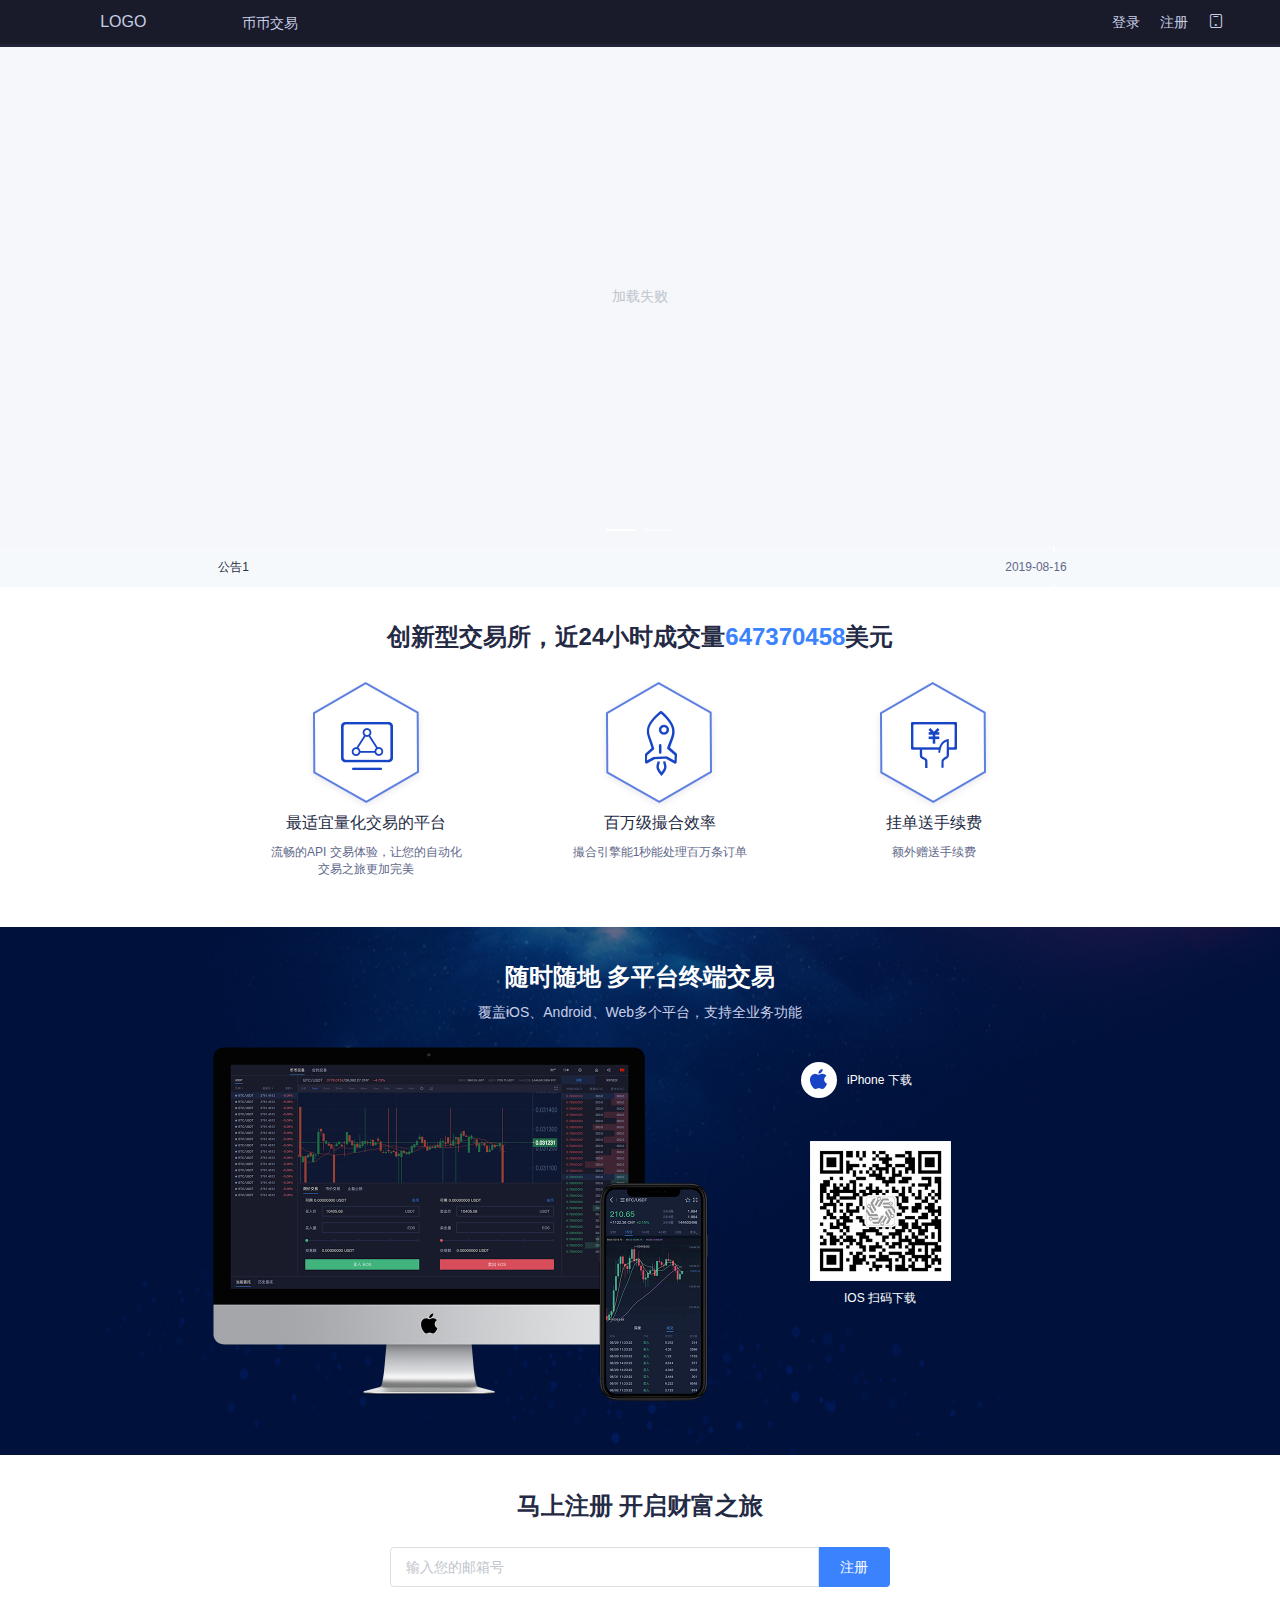
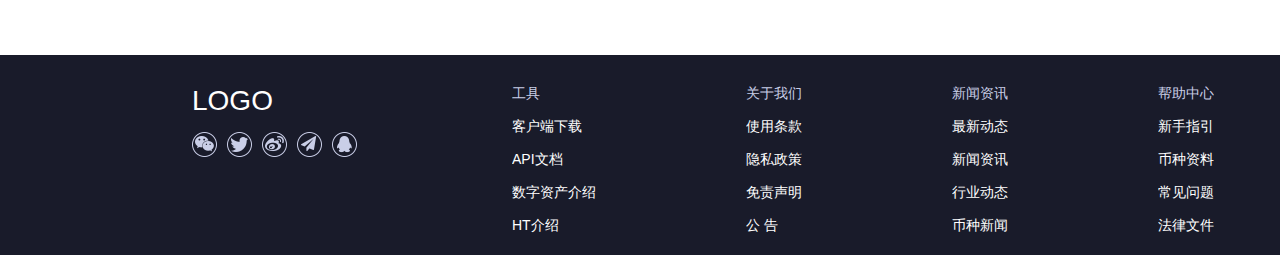
<file: index.html>
<!DOCTYPE html><html><head><meta charset=utf-8><meta name=viewport content="width=device-width,initial-scale=1,maximum-scale=1,user-scalable=0"><link rel=stylesheet href=//at.alicdn.com/t/font_1353550_dt6qhdebqau.css><script type=text/javascript src=/static/charting_library-master/charting_library/charting_library.min.js></script><script type=text/javascript src=/static/charting_library-master/datafeeds/udf/dist/polyfills.js></script><script type=text/javascript src=/static/charting_library-master/datafeeds/udf/dist/bundle.js></script><title>frico</title><link href=./static/css/app.b897791096779de2ceb73cc61aed4810.css rel=stylesheet></head><body class=box><div id=app></div><script type=text/javascript src=./static/js/manifest.cbf7160203c79cbbfda4.js></script><script type=text/javascript src=./static/js/vendor.1cb026e44d7ca29ebe14.js></script><script type=text/javascript src=./static/js/app.0c83900be1cf84b3306b.js></script></body></html>
</file>
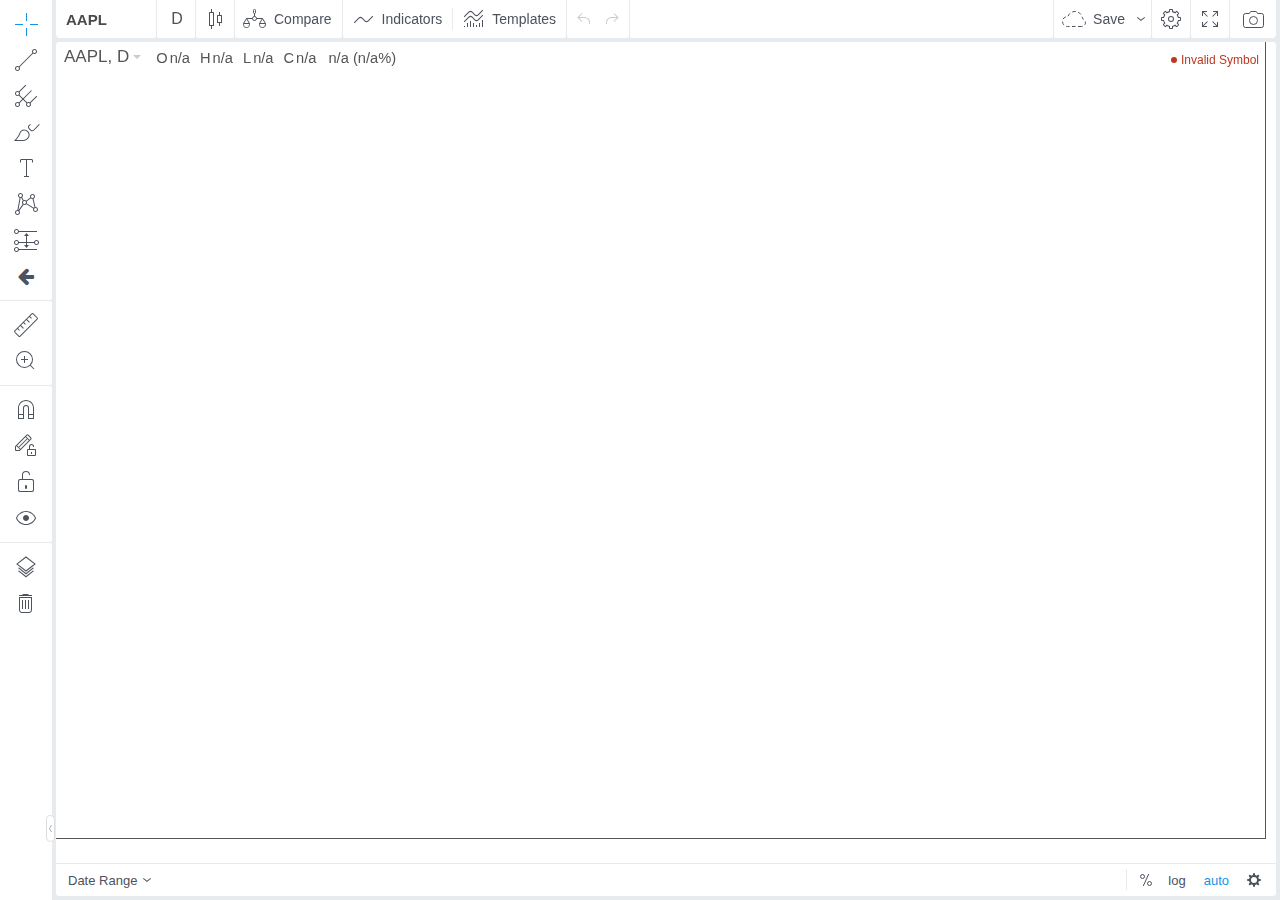
<file: static/charting_library-master/index.html>
<!DOCTYPE HTML>
<html>
	<head>

		<title>TradingView Charting Library demo</title>

		<!-- Fix for iOS Safari zooming bug -->
		<meta name="viewport" content="width=device-width,initial-scale=1.0,maximum-scale=1.0,minimum-scale=1.0">
		<meta http-equiv="X-UA-Compatible" content="IE=Edge">

		<script type="text/javascript" src="charting_library/charting_library.min.js"></script>
		<script type="text/javascript" src="datafeeds/udf/dist/polyfills.js"></script>
		<script type="text/javascript" src="datafeeds/udf/dist/bundle.js"></script>

		<script type="text/javascript">

			function getParameterByName(name) {
				name = name.replace(/[\[]/, "\\[").replace(/[\]]/, "\\]");
				var regex = new RegExp("[\\?&]" + name + "=([^&#]*)"),
					results = regex.exec(location.search);
				return results === null ? "" : decodeURIComponent(results[1].replace(/\+/g, " "));
			}

			function initOnReady() {
				var widget = window.tvWidget = new TradingView.widget({
					// debug: true, // uncomment this line to see Library errors and warnings in the console
					fullscreen: true,
					symbol: 'AAPL',
					interval: 'D',
					container_id: "tv_chart_container",

					//	BEWARE: no trailing slash is expected in feed URL
					datafeed: new Datafeeds.UDFCompatibleDatafeed("https://demo_feed.tradingview.com"),
					library_path: "charting_library/",
					locale: getParameterByName('lang') || "en",

					disabled_features: ["use_localstorage_for_settings"],
					enabled_features: ["study_templates"],
					charts_storage_url: 'http://saveload.tradingview.com',
					charts_storage_api_version: "1.1",
					client_id: 'tradingview.com',
					user_id: 'public_user_id',
					theme: getParameterByName('theme'),
				});
			};
			
			window.addEventListener('DOMContentLoaded', initOnReady, false);
		</script>

	</head>

	<body style="margin:0px;">
		<div id="tv_chart_container"></div>
	</body>

</html>
</file>
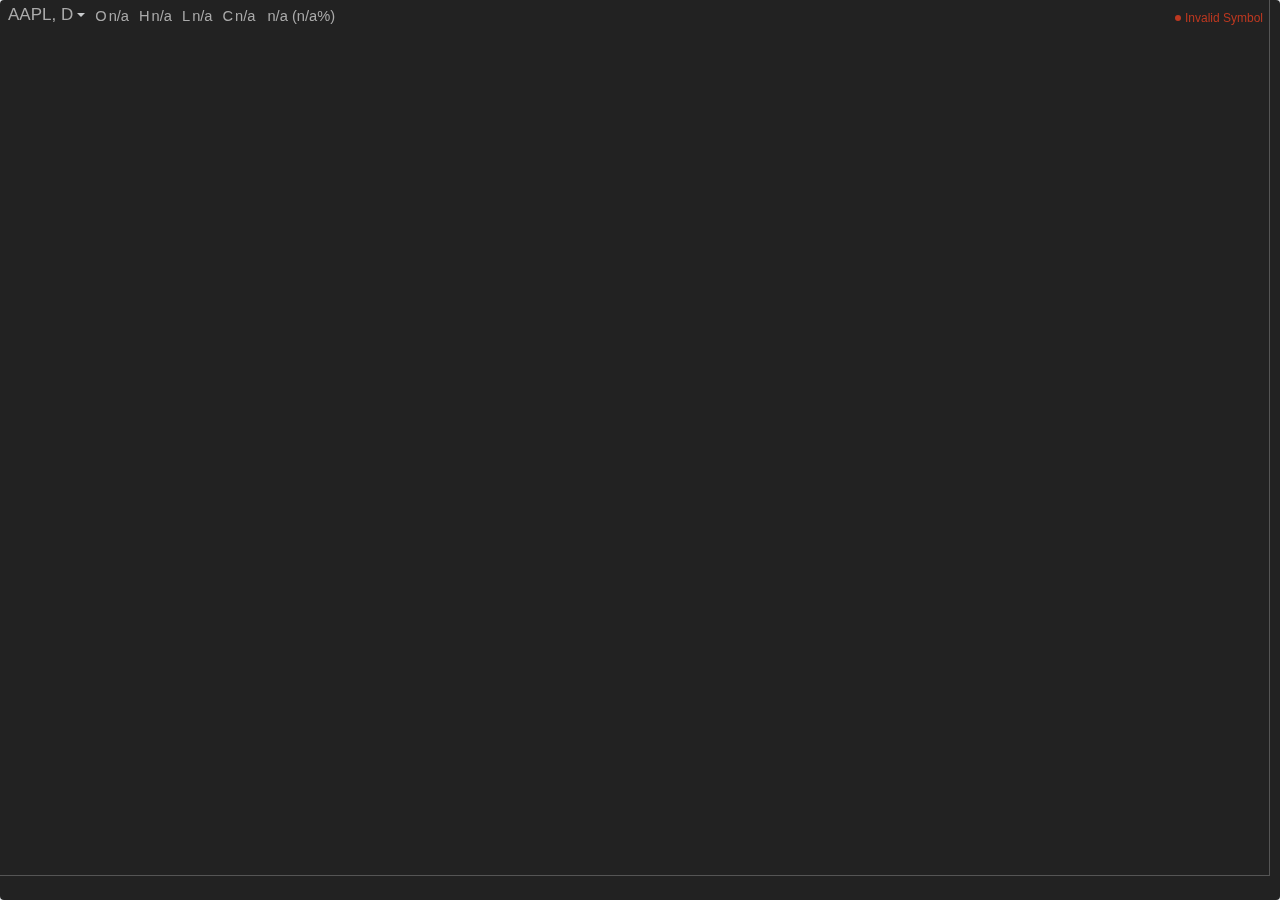
<file: static/charting_library-master/mobile_black.html>
<!DOCTYPE html>
<html>
	<head>

		<title>TradingView Charting Library demo -- Mobile (black)</title>

		<!-- Fix for iOS Safari zooming bug -->
		<meta name="viewport" content="width=device-width,initial-scale=1.0,maximum-scale=1.0,minimum-scale=1.0">
		<meta http-equiv="X-UA-Compatible" content="IE=Edge">

		<script type="text/javascript" src="charting_library/charting_library.min.js"></script>
		<script type="text/javascript" src="datafeeds/udf/dist/polyfills.js"></script>
		<script type="text/javascript" src="datafeeds/udf/dist/bundle.js"></script>

		<script type="text/javascript">

			function getParameterByName(name) {
				name = name.replace(/[\[]/, "\\[").replace(/[\]]/, "\\]");
				var regex = new RegExp("[\\?&]" + name + "=([^&#]*)"),
					results = regex.exec(location.search);
				return results === null ? "" : decodeURIComponent(results[1].replace(/\+/g, " "));
			}

		  function initOnReady() {
				var widget = new TradingView.widget({
					fullscreen: true,
					symbol: 'AAPL',
					interval: 'D',
					container_id: "tv_chart_container",
					//	BEWARE: no trailing slash is expected in feed URL
					datafeed: new Datafeeds.UDFCompatibleDatafeed("https://demo_feed.tradingview.com"),
					library_path: "charting_library/",
					locale: getParameterByName('lang') || "en",

					disabled_features: ["use_localstorage_for_settings"],
					preset: "mobile",
					overrides: {
						"paneProperties.background": "#222222",
						"paneProperties.vertGridProperties.color": "#454545",
						"paneProperties.horzGridProperties.color": "#454545",
						"symbolWatermarkProperties.transparency": 90,
						"scalesProperties.textColor" : "#AAA"
					}
				});
			};

			window.addEventListener('DOMContentLoaded', initOnReady, false);
		</script>

	</head>

	<body style="margin:0px;">
		<div id="tv_chart_container"></div>
	</body>

</html>
</file>
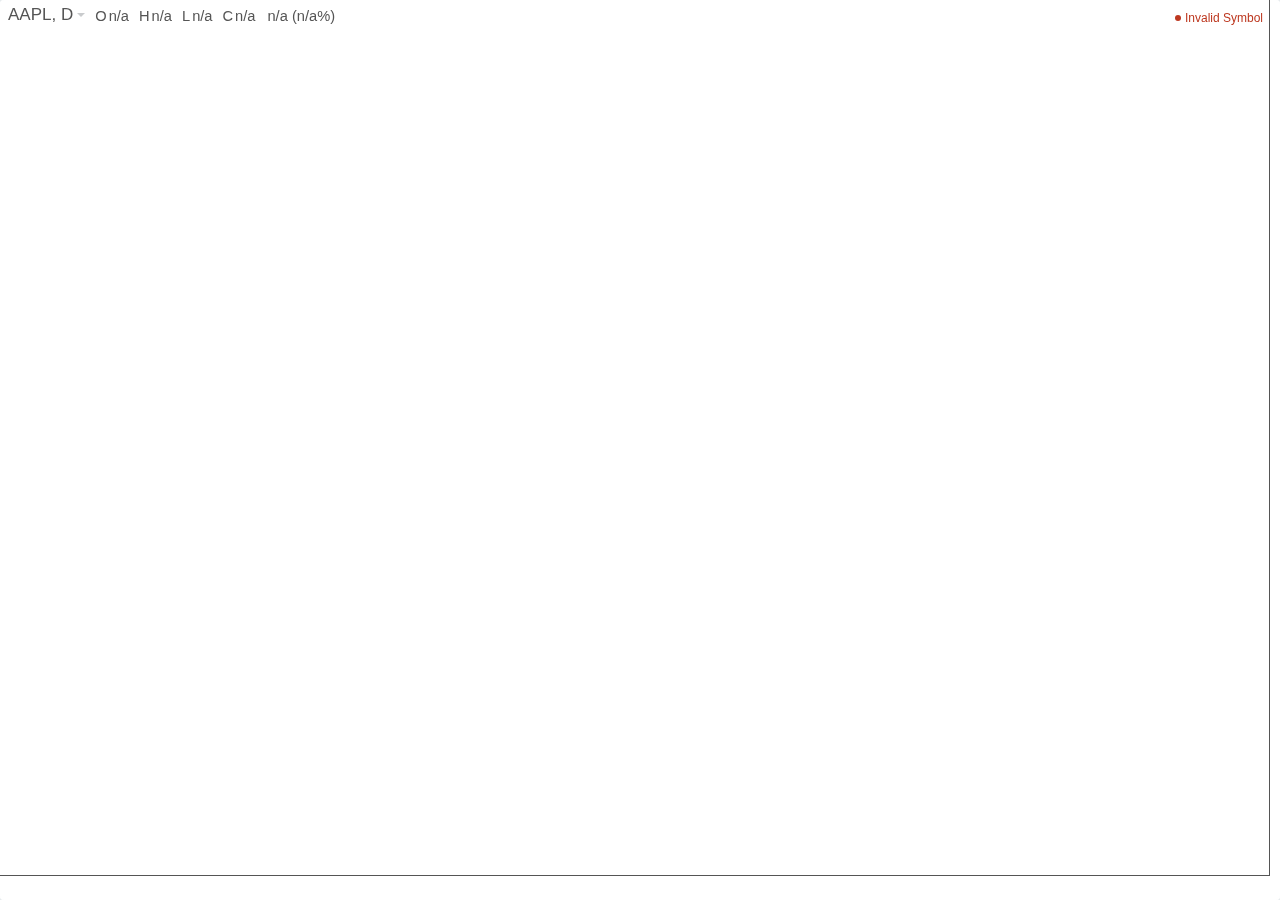
<file: static/charting_library-master/mobile_white.html>
<!DOCTYPE html>
<html>
	<head>

		<title>TradingView Charting Library demo -- Mobile (white)</title>

		<!-- Fix for iOS Safari zooming bug -->
		<meta name="viewport" content="width=device-width,initial-scale=1.0,maximum-scale=1.0,minimum-scale=1.0">
		<meta http-equiv="X-UA-Compatible" content="IE=Edge">

		<script type="text/javascript" src="charting_library/charting_library.min.js"></script>
		<script type="text/javascript" src="datafeeds/udf/dist/polyfills.js"></script>
		<script type="text/javascript" src="datafeeds/udf/dist/bundle.js"></script>

		<script type="text/javascript">

			function initOnReady() {
				var widget = new TradingView.widget({
					fullscreen: true,
					symbol: 'AAPL',
					interval: 'D',
					container_id: "tv_chart_container",
					//	BEWARE: no trailing slash is expected in feed URL
					datafeed: new Datafeeds.UDFCompatibleDatafeed("https://demo_feed.tradingview.com"),
					library_path: "charting_library/",
					locale: "en",

					disabled_features: ["use_localstorage_for_settings"],
					preset: "mobile"
				});
			};

			window.addEventListener('DOMContentLoaded', initOnReady, false);
		</script>

	</head>

	<body style="margin:0px;">
		<div id="tv_chart_container"></div>
	</body>

</html>
</file>
